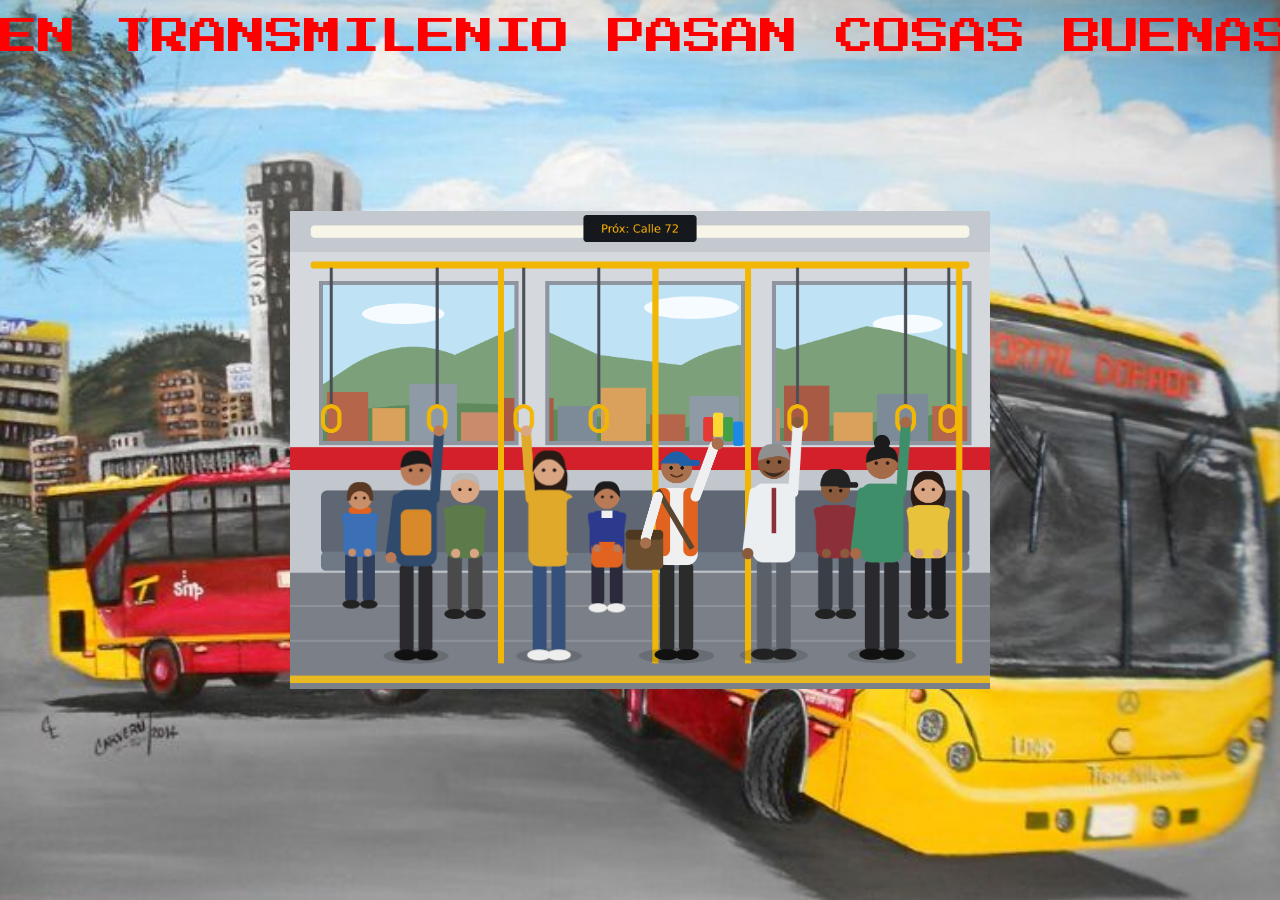
<file: index.html>
<!DOCTYPE html>
<html lang="es">

<head>
    <meta charset="UTF-8">
    <meta name="viewport" content="width=device-width, initial-scale=1.0">

    <title>En TransMilenio pasan cosas buenas</title>

    <link rel="stylesheet" href="estilo.css">

    <link rel="preconnect" href="https://fonts.googleapis.com">
    <link rel="preconnect" href="https://fonts.gstatic.com" crossorigin>

    <link
        href="https://fonts.googleapis.com/css2?family=Press+Start+2P&display=swap"
        rel="stylesheet"
    >
</head>

<body>
    <audio id="sonido-principal" autoplay loop>
        <source src="assets/Sonido.mp3" type="audio/mpeg">
        Tu navegador no admite la reproducción de audio.
    </audio>
    <script>
        const sonidoPrincipal = document.getElementById("sonido-principal");

        sonidoPrincipal.play().catch((error) => {
            console.info("El navegador iniciará el sonido después de una interacción.", error);

            const reintentarSonido = () => {
                sonidoPrincipal.play().then(() => {
                    document.removeEventListener("pointerdown", reintentarSonido);
                    document.removeEventListener("keydown", reintentarSonido);
                }).catch((error) => {
                    console.error("No se pudo reproducir el sonido principal.", error);
                });
            };

            document.addEventListener("pointerdown", reintentarSonido);
            document.addEventListener("keydown", reintentarSonido);
        });
    </script>

    <!-- TÍTULO -->
    <div class="titulo-contenedor">

        <div class="titulo-pista">
            <span>EN TRANSMILENIO PASAN COSAS BUENAS ★</span>
            <span>EN TRANSMILENIO PASAN COSAS BUENAS ★</span>
            <span>EN TRANSMILENIO PASAN COSAS BUENAS ★</span>
        </div>

    </div>


    <!-- BUS -->
    <main class="escena">

        <div class="bus-contenedor">

            <!-- Imagen del bus sin los cinco personajes principales -->
            <img
                src="assets/imagencompleta.png"
                class="bus-fondo"
                alt="Interior de TransMilenio"
            >


            <!-- PASAJERO 1: SENTADO AZUL -->
            <a href="trancones.html" class="pasajero pasajero1">

                <img
                    src="assets/pasajero3.png"
                    alt="Pasajero sentado"
                >

                <div class="pensamiento">
                    "Otra vez voy
                    a llegar tarde."
                </div>

            </a>


            <!-- PASAJERO 2: BRAZO LEVANTADO -->
            <a href="intolerancia.html" class="pasajero pasajero2">

                <img
                    src="assets/pasajero5.png"
                    alt="Pasajero de pie"
                >

                <div class="pensamiento">
                    "¿Por qué todos
                    están tan molestos?"
                </div>

            </a>


            <!-- PASAJERO 3: MUJER AMARILLA -->
            <a href="acoso.html" class="pasajero pasajero3">

                <img
                    src="assets/pasajero2.png"
                    alt="Pasajera"
                >

                <div class="pensamiento">
                    "Ese es el tipo
                    que me tocó ayer."
                </div>

            </a>


            <!-- PASAJERO 4: SENTADO CON CELULAR -->
            <a href="hurto.html" class="pasajero pasajero4">

                <img
                    src="assets/pasajero4.png"
                    alt="Pasajero sentado"
                >

                <div class="pensamiento">
                    "Espero que no
                    me saquen el celular."
                </div>

            </a>


            <!-- PASAJERO 5: VENDEDOR -->
            <a href="informalidad.html" class="pasajero pasajero5">

                <img
                    src="assets/pasajero1.png"
                    alt="Vendedor"
                >

                <div class="pensamiento">
                    "Tengo que vender
                    todo antes de irme."
                </div>

            </a>

        </div>

    </main>

</body>
</html>
</file>
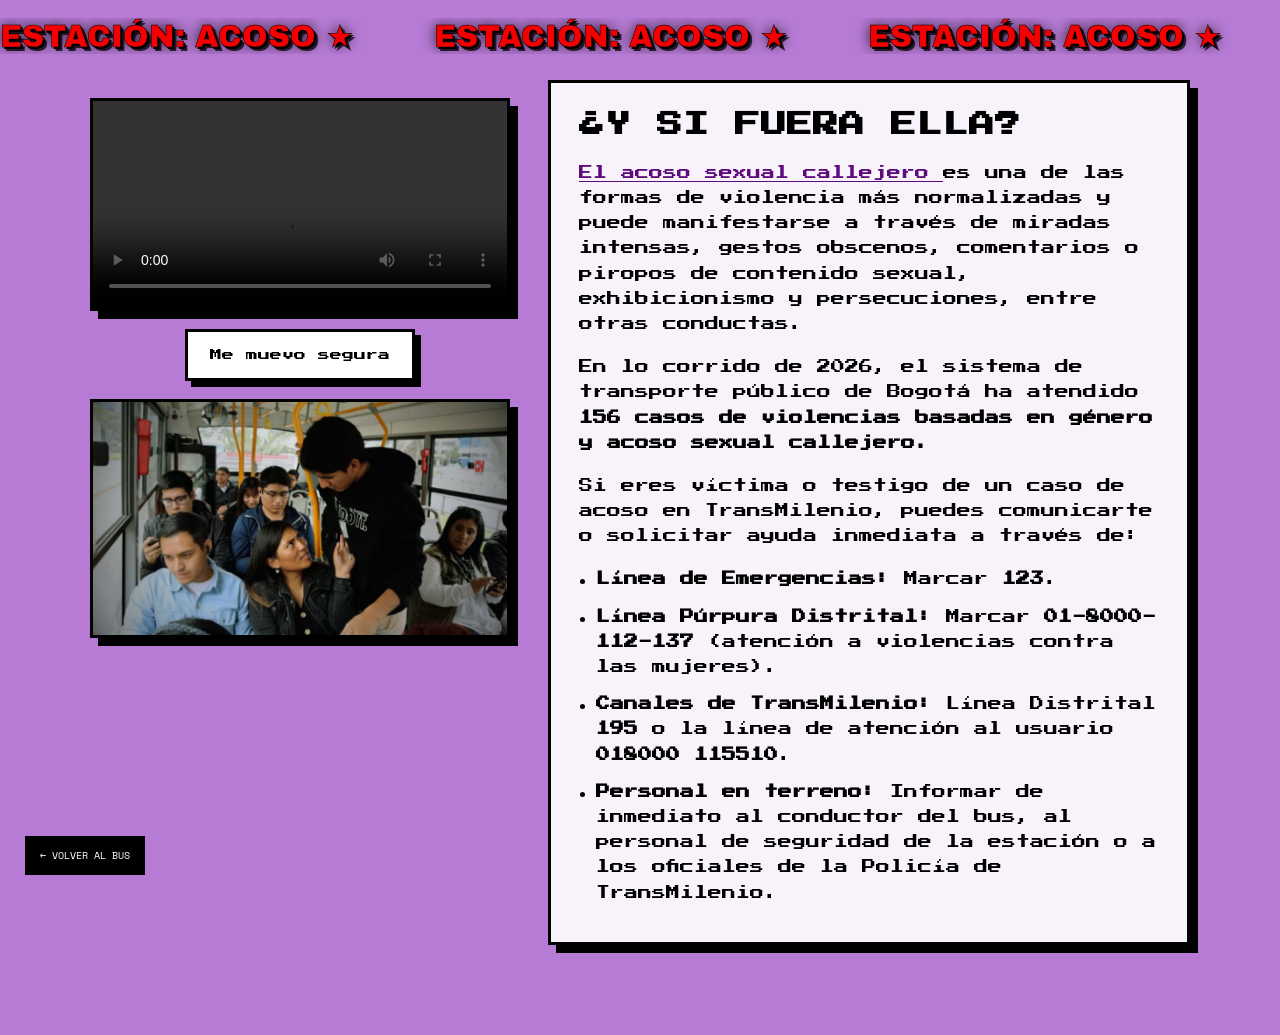
<file: acoso.html>
<!DOCTYPE html>
<html lang="es">

<head>
    <meta charset="UTF-8">
    <meta name="viewport" content="width=device-width, initial-scale=1.0">

    <title>Estación: Acoso</title>

    <link rel="stylesheet" href="estiloAcoso.css">

    <!-- Tipografía bitmap -->
    <link rel="preconnect" href="https://fonts.googleapis.com">
    <link rel="preconnect" href="https://fonts.gstatic.com" crossorigin>

    <link
        href="https://fonts.googleapis.com/css2?family=Archivo+Black&family=Press+Start+2P&family=Space+Mono:wght@400;700&display=swap"
        rel="stylesheet"
    >
</head>

<body>

   
    <div class="titulo-contenedor">
        <div class="titulo-pista">
            <span>ESTACIÓN: ACOSO ★</span>
            <span>ESTACIÓN: ACOSO ★</span>
            <span>ESTACIÓN: ACOSO ★</span>
        </div>
    </div>


    <!-- VIDEO A LA IZQUIERDA -->
    <main class="contenido">

        <div class="video-container">
            <video loop playsinline controls>
                <source src="assets/videoacoso1.mp4" type="video/mp4">
                Tu navegador no puede reproducir este video.
            </video>

            <a
                class="boton-segura"
                href="https://www.transmilenio.gov.co/comunicaciones/noticias-de-transmilenio/comunicados-oficiales/me-muevo-segura-la-campana-para-atender-y-sancionar-el-acoso-que-sufren-las-mujeres"
                target="_blank"
                rel="noopener noreferrer"
            >
                Me muevo segura
            </a>

            <img
                src="assets/acosoimg.jpg"
                alt="Campaña Me muevo segura"
                class="imagen-acoso"
            >
        </div>

        <aside class="info-acoso">
            <h2>¿Y SI FUERA ELLA?</h2>

            <p>
                <a href="https://scj.gov.co/prensa/noticias/el-acoso-sexual-en-la-calle-no-se-debe-normalizar-este-comportamiento-tiene-hasta"
                   target="_blank"
                   rel="noopener noreferrer">
                    El acoso sexual callejero
                </a>
                es una de las formas de violencia más normalizadas y puede manifestarse a través de miradas intensas,
                gestos obscenos, comentarios o piropos de contenido sexual, exhibicionismo y persecuciones, entre otras conductas.
            </p>

            <p>
                En lo corrido de 2026, el sistema de transporte público de Bogotá ha atendido <strong>156 casos de violencias
                basadas en género y acoso sexual callejero.</strong>
            </p>

            <p>
                Si eres víctima o testigo de un caso de acoso en TransMilenio, puedes comunicarte o solicitar ayuda inmediata a través de:
            </p>

            <ul>
                <li><strong>Línea de Emergencias:</strong> Marcar <strong>123</strong>.</li>
                <li><strong>Línea Púrpura Distrital:</strong> Marcar <strong>01-8000-112-137</strong> (atención a violencias contra las mujeres).</li>
                <li><strong>Canales de TransMilenio:</strong> Línea Distrital <strong>195</strong> o la línea de atención al usuario <strong>018000 115510</strong>.</li>
                <li><strong>Personal en terreno:</strong> Informar de inmediato al conductor del bus, al personal de seguridad de la estación o a los oficiales de la Policía de TransMilenio.</li>
            </ul>
        </aside>

    </main>


    <!-- BOTÓN PARA REGRESAR AL BUS -->
    <a href="index.html" class="volver">
        ← VOLVER AL BUS
    </a>

</body>
</html>
</file>
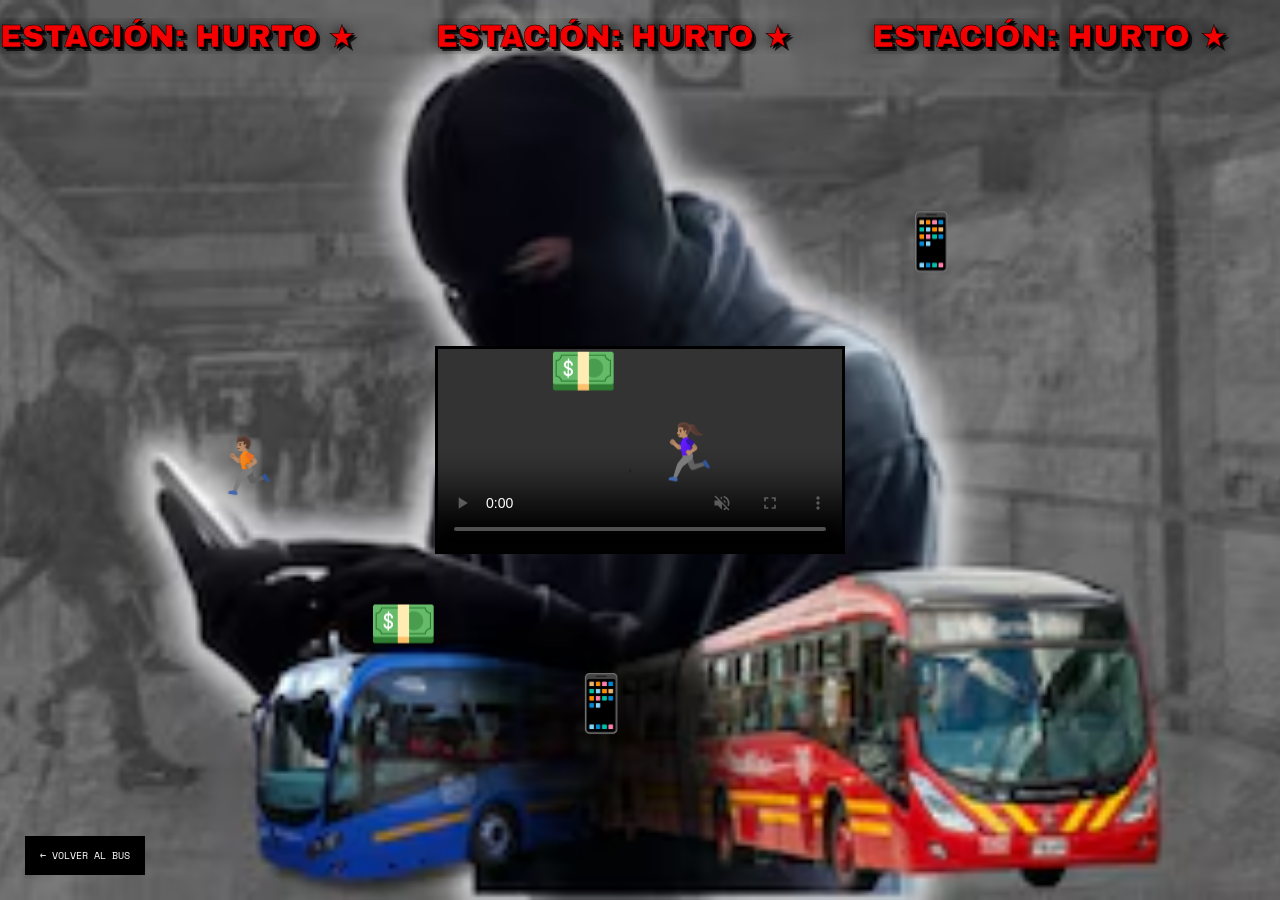
<file: hurto.html>
<!DOCTYPE html>
<html lang="es">

<head>
    <meta charset="UTF-8">
    <meta name="viewport" content="width=device-width, initial-scale=1.0">

    <title>Estación: Hurto</title>

    <link rel="stylesheet" href="estiloHurto.css">

    <link rel="preconnect" href="https://fonts.googleapis.com">
    <link rel="preconnect" href="https://fonts.gstatic.com" crossorigin>

    <link
        href="https://fonts.googleapis.com/css2?family=Archivo+Black&family=Press+Start+2P&family=Space+Mono:wght@400;700&display=swap"
        rel="stylesheet"
    >
</head>

<body>

    <div class="titulo-contenedor">
        <div class="titulo-pista">
            <span>ESTACIÓN: HURTO ★</span>
            <span>ESTACIÓN: HURTO ★</span>
            <span>ESTACIÓN: HURTO ★</span>
        </div>
    </div>

    <main class="contenido">
        <video class="video-hurto" autoplay muted controls loop playsinline>
            <source src="assets/videomeme.mp4" type="video/mp4">
            Tu navegador no puede reproducir este video.
        </video>
    </main>

    <a href="index.html" class="volver">
        ← VOLVER AL BUS
    </a>

    <span class="cursor-ladron" aria-hidden="true">🔪</span>
    <span class="objetivo-huyendo" role="img" aria-label="Mujer corriendo">🏃🏽‍♀️</span>
    <span class="objetivo-huyendo" role="img" aria-label="Hombre corriendo">🏃🏽</span>
    <span class="objetivo-huyendo" role="img" aria-label="Dinero escapando">💵</span>
    <span class="objetivo-huyendo" role="img" aria-label="Dinero escapando">💵</span>
    <span class="objetivo-huyendo" role="img" aria-label="Celular escapando">📱</span>
    <span class="objetivo-huyendo" role="img" aria-label="Celular escapando">📱</span>

    <script src="hurto.js"></script>
</body>
</html>
</file>
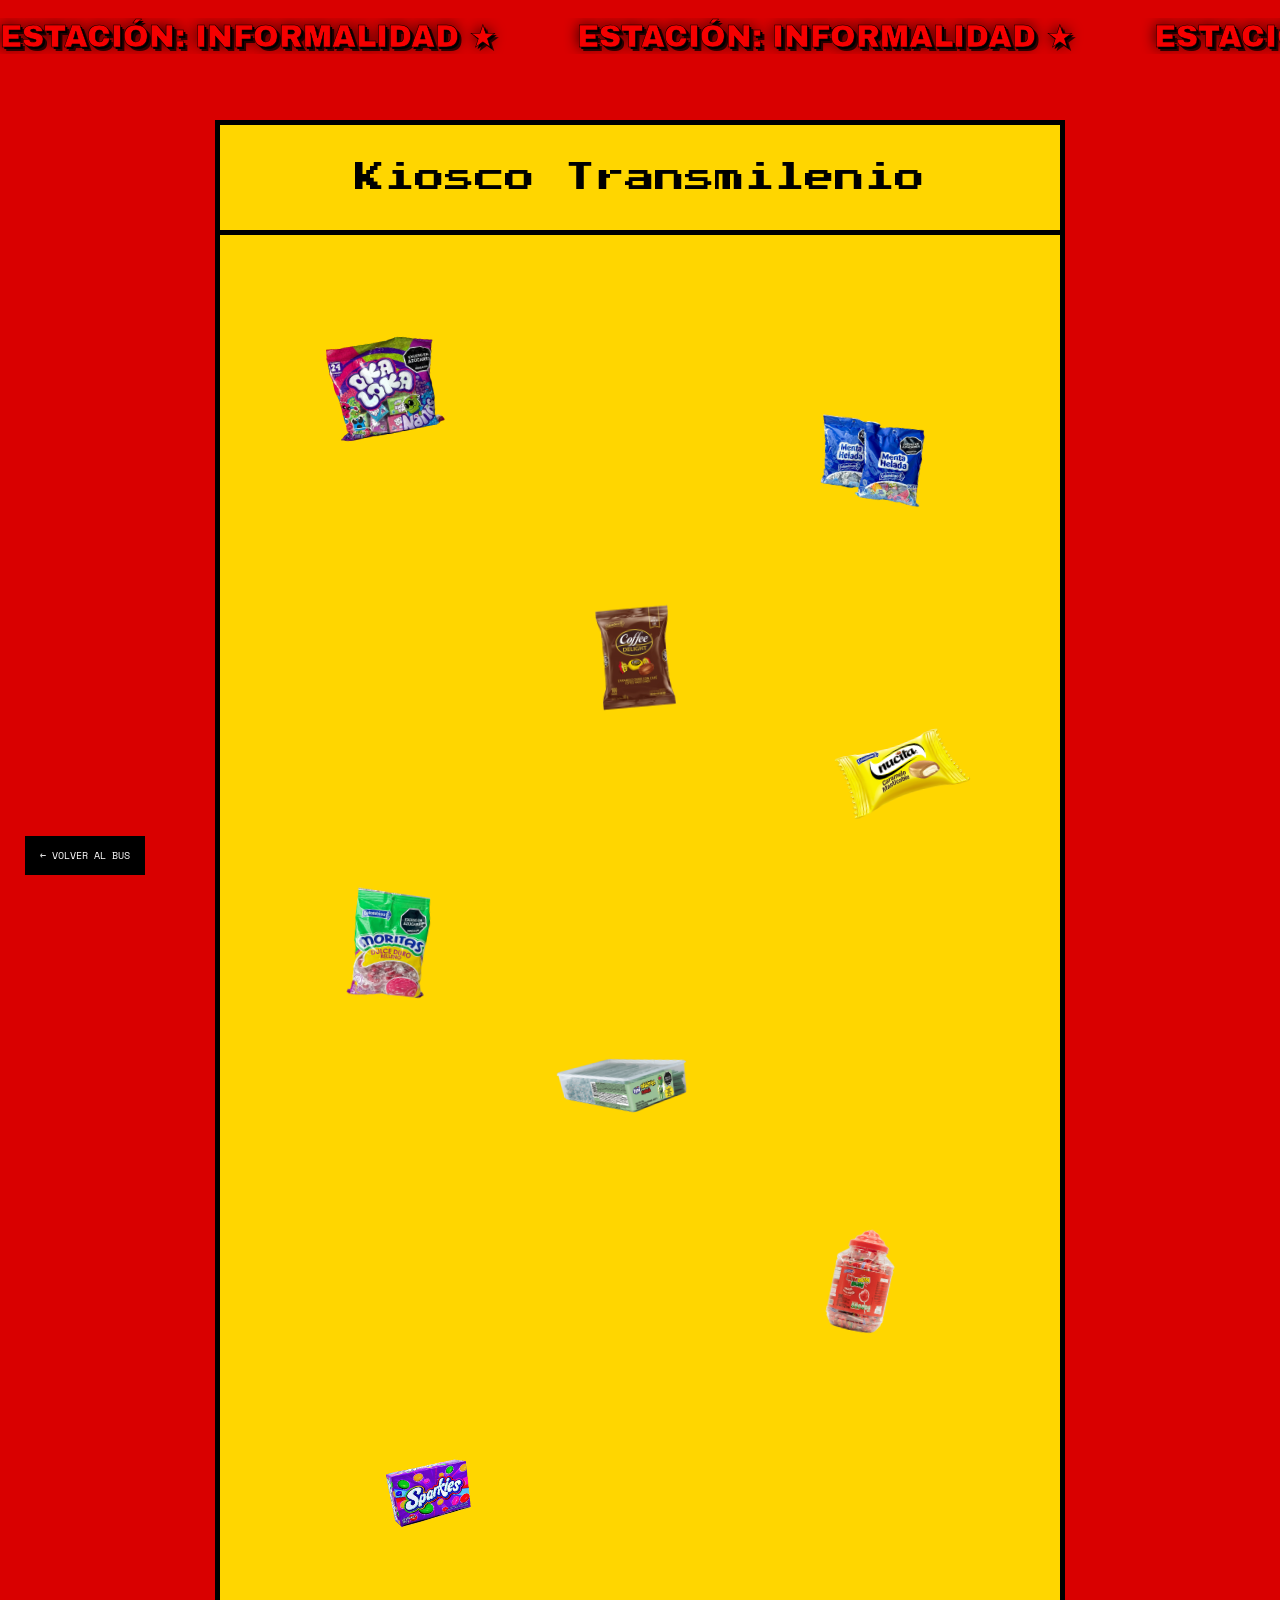
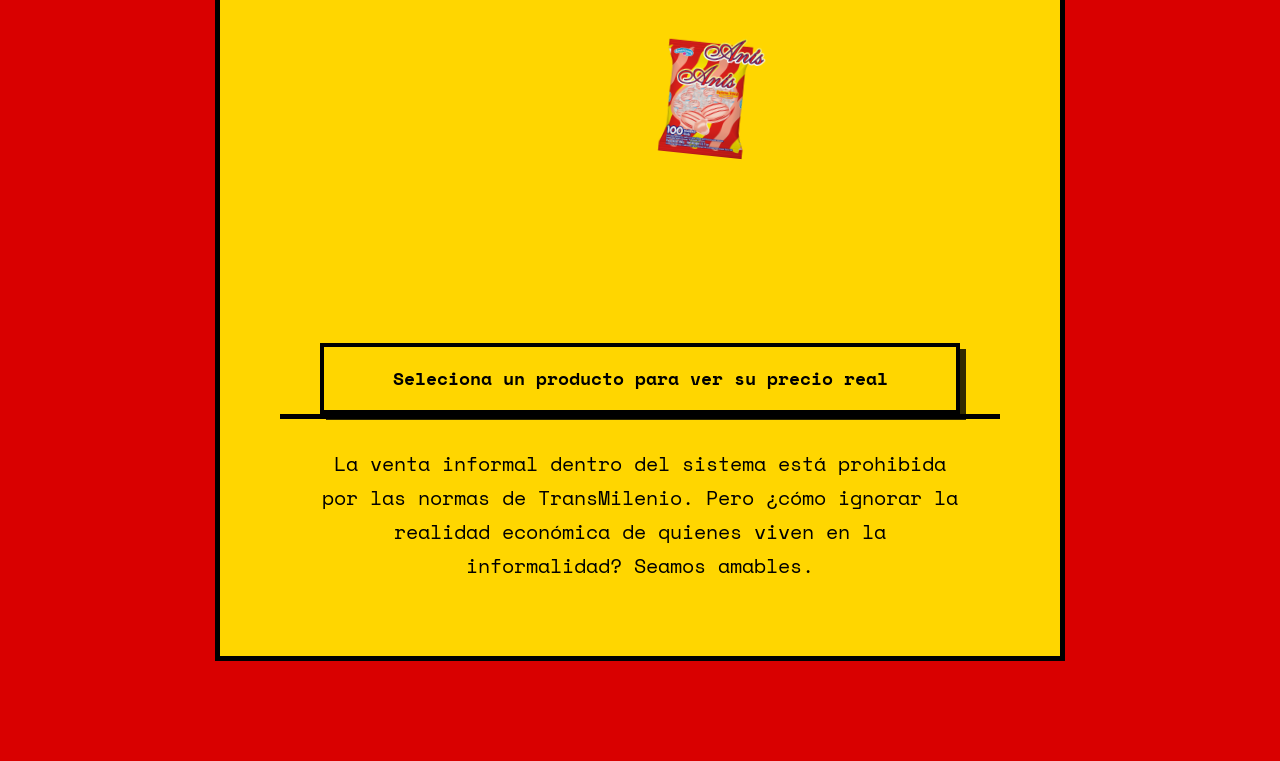
<file: informalidad.html>
<!DOCTYPE html>
<html lang="es">

<head>
    <meta charset="UTF-8">
    <meta name="viewport" content="width=device-width, initial-scale=1.0">

    <title>Kiosco Transmilenio</title>

    <link rel="stylesheet" href="estiloInformalidad.css">

    <link rel="preconnect" href="https://fonts.googleapis.com">
    <link rel="preconnect" href="https://fonts.gstatic.com" crossorigin>

    <link
        href="https://fonts.googleapis.com/css2?family=Archivo+Black&family=Press+Start+2P&family=Space+Mono:wght@400;700&display=swap"
        rel="stylesheet"
    >
</head>

<body>

    <!-- TÍTULO -->
    <div class="titulo-contenedor">
        <div class="titulo-pista">

            <span>ESTACIÓN: INFORMALIDAD ★</span>
            <span>ESTACIÓN: INFORMALIDAD ★</span>
            <span>ESTACIÓN: INFORMALIDAD ★</span>

        </div>
    </div>


    <!-- KIOSCO LARGO -->
    <main class="kiosco">

        <!-- TÍTULO -->
        <div class="kiosco-titulo">
            Kiosco Transmilenio
        </div>


        <!-- PRODUCTOS -->
       <div class="productos">

    <!-- NANOS: permanece sin enlace -->
    <img
        src="assets/nanos.png"
        class="producto nanos"
        alt="Nanos"
    >

    <!-- MENTA -->
    <a
        href="https://www.youtube.com/watch?v=PGaAZJwNGVg"
        target="_blank"
        rel="noopener noreferrer"
        class="producto menta"
        aria-label="Ver video sobre vendedores informales"
    >
        <img src="assets/menta.png" alt="Menta">
    </a>

    <!-- CAFÉ: sin enlace por ahora -->
    <img
        src="assets/cafe.png"
        class="producto cafe"
        alt="Café"
    >

    <!-- NUCITA -->
    <a
        href="https://www.youtube.com/watch?v=8j_z2r6obKQ"
        target="_blank"
        rel="noopener noreferrer"
        class="producto nucita"
        aria-label="Ver video sobre vendedores informales"
    >
        <img src="assets/nucita.png" alt="Nucita">
    </a>

    <!-- MORITAS -->
    <a
        href="https://www.youtube.com/watch?v=Or19Ai2JxaA"
        target="_blank"
        rel="noopener noreferrer"
        class="producto moritas"
        aria-label="Ver video sobre vendedores informales"
    >
        <img src="assets/moritas.png" alt="Moritas">
    </a>

    <!-- GOMITAS: sin enlace por ahora -->
    <img
        src="assets/gomitas.png"
        class="producto gomitas"
        alt="Gomitas"
    >

    <!-- BOMBÓN -->
    <a
        href="https://bogota.gov.co/mi-ciudad/desarrollo-economico/operativos-vendedores-informales-en-bogota-transmilenio-durante-2026"
        target="_blank"
        rel="noopener noreferrer"
        class="producto bombon"
        aria-label="Leer sobre los operativos a vendedores informales"
    >
        <img src="assets/bombon.png" alt="Bombón">
    </a>

    <!-- SPARKIES: sin enlace por ahora -->
    <img
        src="assets/sparkies.png"
        class="producto sparkies"
        alt="Sparkies"
    >

    <!-- ANÍS -->
    <a
        href="https://www.defensoria.gov.co/w/en-el-95-de-los-accesos-a-transmilenio-hay-vendedores-ambulantes-defensor%C3%ADa"
        target="_blank"
        rel="noopener noreferrer"
        class="producto anis"
        aria-label="Leer el informe de la Defensoría sobre vendedores ambulantes"
    >
        <img src="assets/anis.png" alt="Anís">
    </a>

    <!-- NANOS: feria de empleo para vendedores informales -->
    <a
        href="https://www.transmilenio.gov.co/comunicaciones/noticias-de-transmilenio/comunicados-oficiales/iii-feria-del-empleo-para-vendedores-informales-de-transmilenio"
        target="_blank"
        rel="noopener noreferrer"
        class="producto nanos"
        aria-label="Consultar la feria de empleo para vendedores informales"
    >
        <img src="assets/nanos.png" alt="nanos">
    </a>


</div>

        <div class="mensaje-precio">
            Seleciona un producto para ver su precio real
        </div>

        <p class="mensaje-informalidad">
            La venta informal dentro del sistema está prohibida por las normas de TransMilenio.
            Pero ¿cómo ignorar la realidad económica de quienes viven en la informalidad?
            Seamos amables.
        </p>

    </main>


    <!-- VOLVER AL BUS -->
    <a href="index.html" class="volver">
        ← VOLVER AL BUS
    </a>

</body>
</html>
</file>
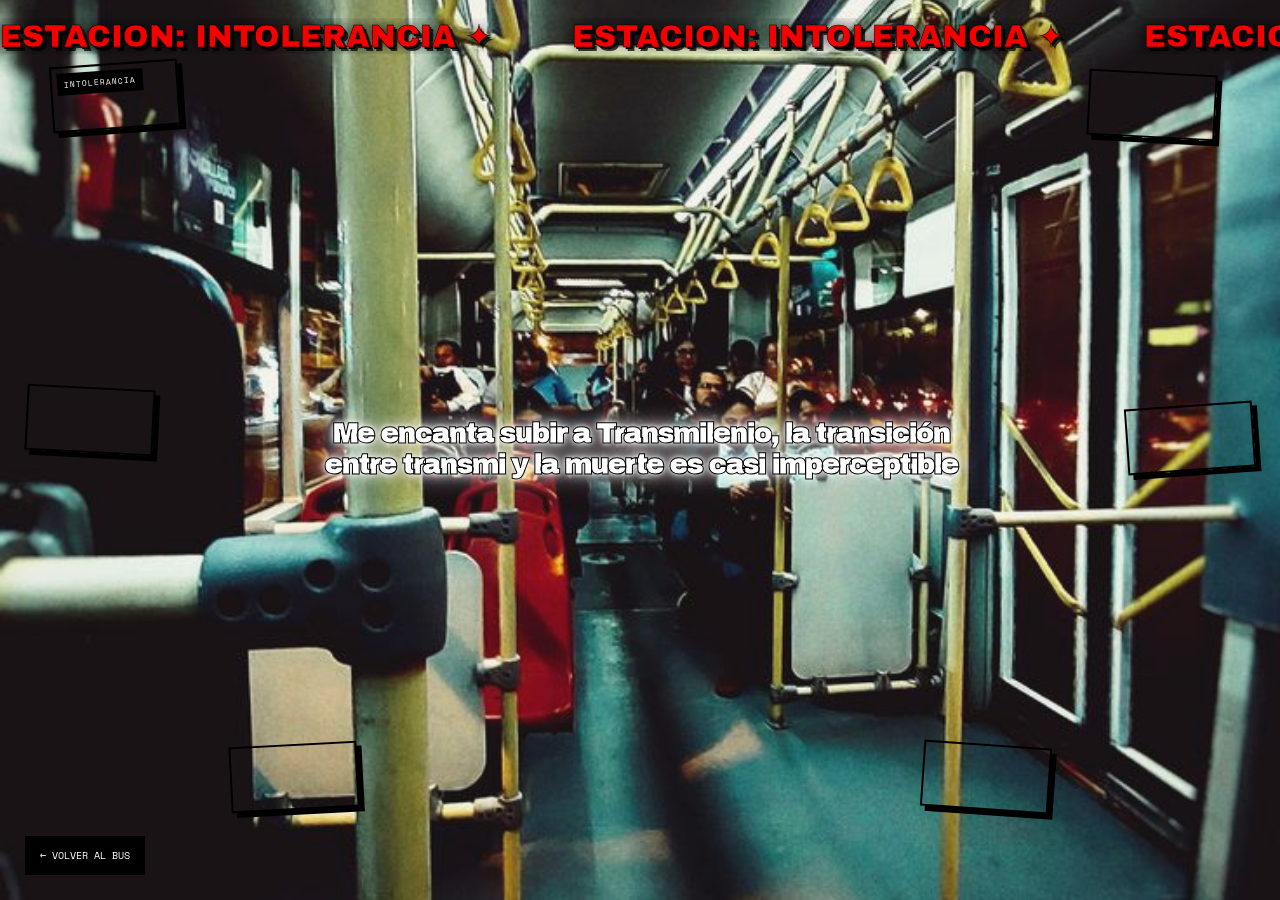
<file: intolerancia.html>
<!DOCTYPE html>
<html lang="es">

<head>
    <meta charset="UTF-8">
    <meta name="viewport" content="width=device-width, initial-scale=1.0">

    <title>Intolerancia</title>

    <link rel="stylesheet" href="estiloIntolerancia.css">

    <!-- Tipografías -->
    <link rel="preconnect" href="https://fonts.googleapis.com">
    <link rel="preconnect" href="https://fonts.gstatic.com" crossorigin>

    <link href="https://fonts.googleapis.com/css2?family=Archivo+Black&family=Space+Mono:wght@400;700&display=swap" rel="stylesheet">
</head>

<body>
    <audio id="sonido-intolerancia" autoplay loop>
        <source src="assets/lo%20que%20no%20hay%20son%20asientos.mp3" type="audio/mpeg">
        Tu navegador no admite la reproducción de audio.
    </audio>
    <script>
        const sonidoIntolerancia = document.getElementById("sonido-intolerancia");

        sonidoIntolerancia.play().catch((error) => {
            console.info("El navegador iniciará el sonido después de una interacción.", error);

            const reintentarSonido = () => {
                sonidoIntolerancia.play().then(() => {
                    document.removeEventListener("pointerdown", reintentarSonido);
                    document.removeEventListener("keydown", reintentarSonido);
                }).catch((error) => {
                    console.error("No se pudo reproducir el sonido de intolerancia.", error);
                });
            };

            document.addEventListener("pointerdown", reintentarSonido);
            document.addEventListener("keydown", reintentarSonido);
        });
    </script>

    <!-- IMAGEN DE FONDO -->
    <img
        src="assets/busfondo.jpg"
        alt=""
        class="fondo"
    >


    <!-- CAPA SOBRE LA IMAGEN -->
    <div class="capa"></div>


    <!-- TITULO EN MOVIMIENTO -->
    <div class="titulo-contenedor" aria-label="ESTACION: INTOLERANCIA">
        <div class="titulo-pista" aria-hidden="true">
            <span>ESTACION: INTOLERANCIA ✦</span>
            <span>ESTACION: INTOLERANCIA ✦</span>
            <span>ESTACION: INTOLERANCIA ✦</span>
        </div>
    </div>


    <!-- FRASE CENTRAL -->
    <main class="contenido">

        <h1>
            Me encanta subir a Transmilenio,
            la transición entre transmi y la muerte
            es casi imperceptible
        </h1>

    </main>


    <!-- VIDEOS -->
    <div class="video-container video-1">
        <video autoplay muted loop playsinline>
            <source src="assets/intolerancia1.mp4" type="video/mp4">
        </video>
        <div class="video-texto">INTOLERANCIA</div>
    </div>

    <div class="video-container video-2">
        <video autoplay muted loop playsinline>
            <source src="assets/intolerancia2.mp4" type="video/mp4">
        </video>
    </div>

    <div class="video-container video-3">
        <video autoplay muted loop playsinline>
            <source src="assets/intolerancia3.mp4" type="video/mp4">
        </video>
    </div>

    <div class="video-container video-4">
        <video autoplay muted loop playsinline>
            <source src="assets/intolerancia4.mp4" type="video/mp4">
        </video>
    </div>

    <div class="video-container video-5">
        <video autoplay muted loop playsinline>
            <source src="assets/intolerancia5.mp4" type="video/mp4">
        </video>
    </div>

    <div class="video-container video-6">
        <video autoplay muted loop playsinline>
            <source src="assets/intolerancia6.mp4" type="video/mp4">
        </video>
    </div>


    <!-- VOLVER -->
    <a href="index.html" class="volver">
        ← VOLVER AL BUS
    </a>

</body>
</html>
</file>
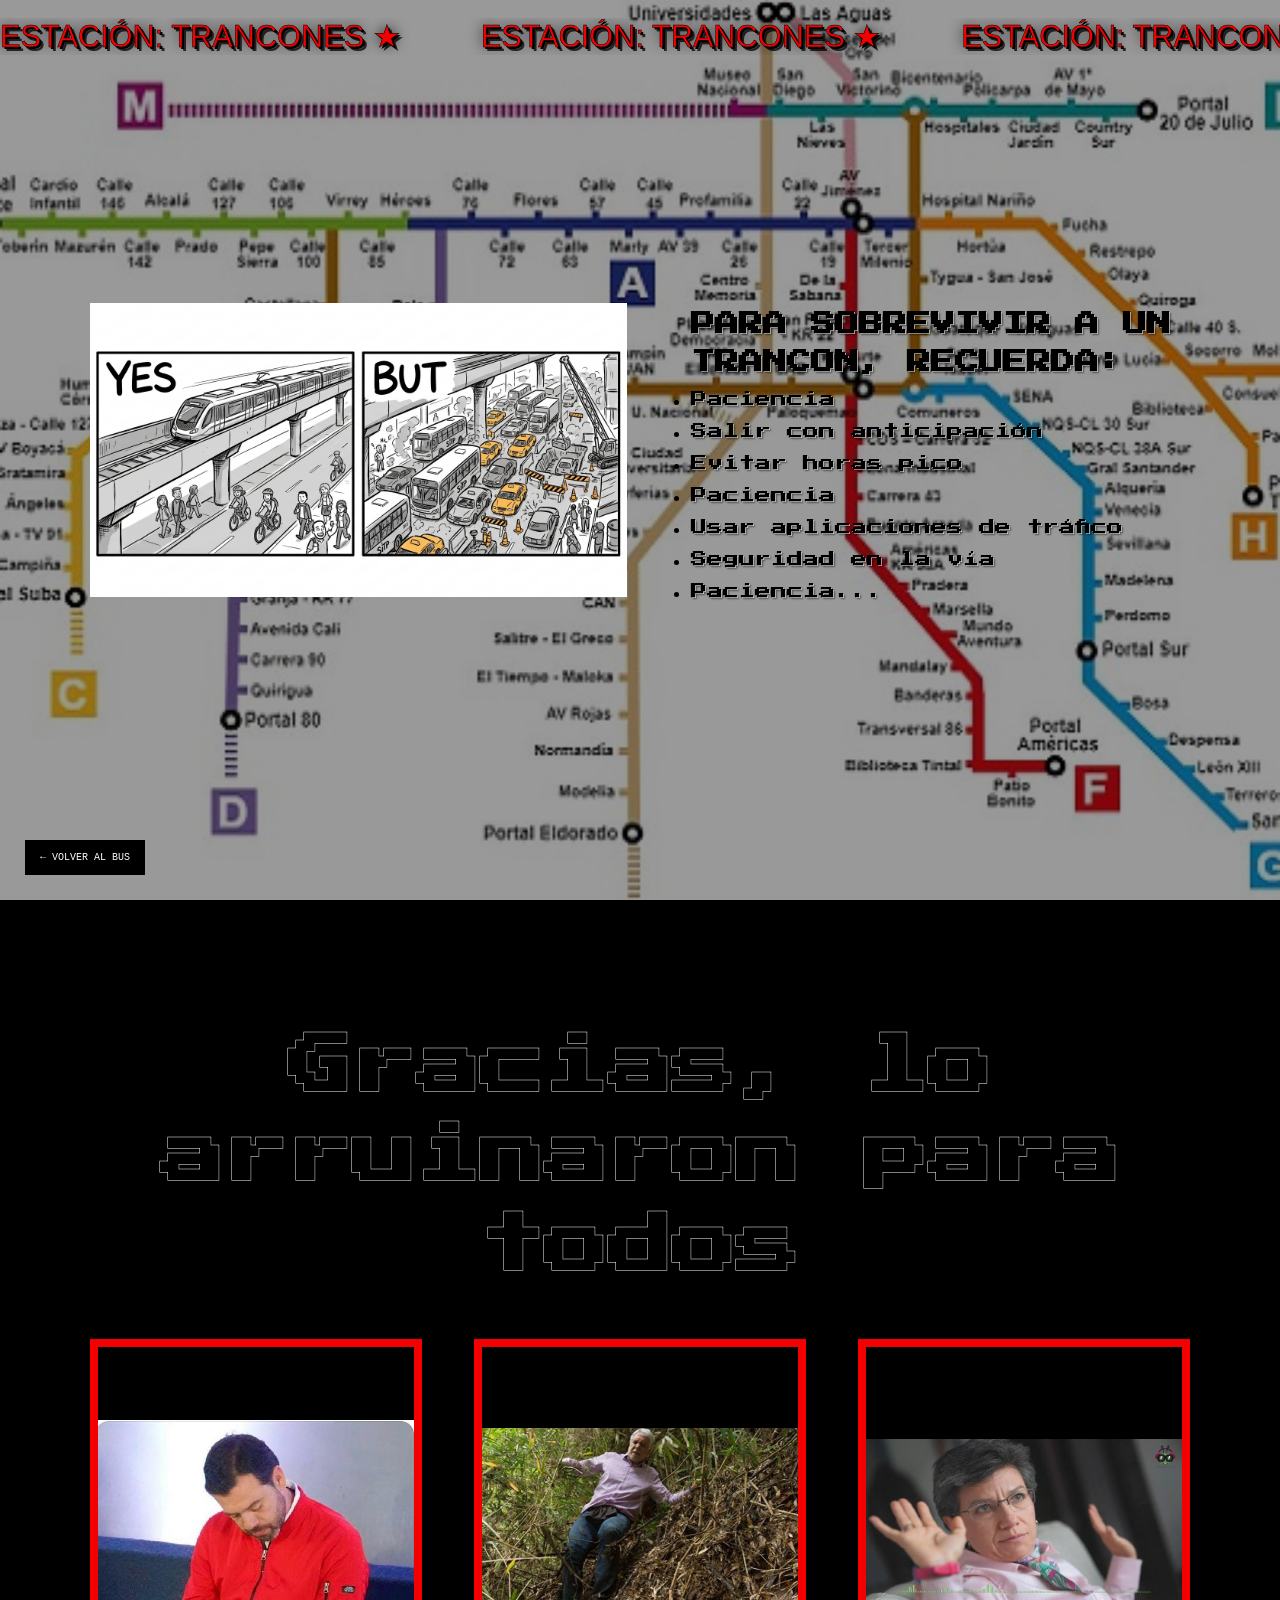
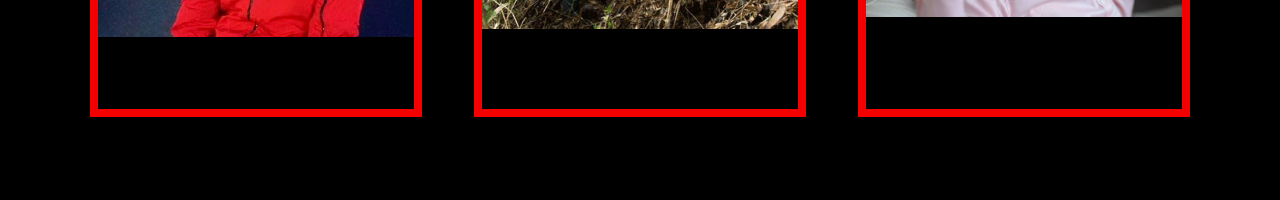
<file: trancones.html>
<!DOCTYPE html>
<html lang="es">

<head>
    <meta charset="UTF-8">
    <meta name="viewport" content="width=device-width, initial-scale=1.0">

    <title>Estación: Trancones</title>

    <link rel="stylesheet" href="estiloTrancones.css">

    <!-- Tipografía bitmap -->
    <link rel="preconnect" href="https://fonts.googleapis.com">
    <link rel="preconnect" href="https://fonts.gstatic.com" crossorigin>

    <link
        href="https://fonts.googleapis.com/css2?family=Press+Start+2P&display=swap"
        rel="stylesheet"
    >
</head>

<body>

    <!-- FONDO -->
    <div class="fondo-mapa"></div>


    <!-- TÍTULO EN MOVIMIENTO -->
    <div class="titulo-contenedor">

        <div class="titulo-pista">

            <span>ESTACIÓN: TRANCONES ★</span>
            <span>ESTACIÓN: TRANCONES ★</span>
            <span>ESTACIÓN: TRANCONES ★</span>

        </div>

    </div>


    <!-- CONTENIDO -->
    <main class="contenido">

        <!-- MEME -->
        <a href="https://www.motor.com.co/seccion/industria/recomendaciones-para-que-o-sea-parte-del-trancon_22059">
            <img
                src="assets/meme.png"
                alt="Meme sobre los trancones"
                class="meme"
            >
        </a>

        <section class="consejos">
            <h2>PARA SOBREVIVIR A UN TRANCON, RECUERDA:</h2>
            <ul>
                <li>Paciencia</li>
                <li>Salir con anticipación</li>
                <li>Evitar horas pico</li>
                <li>Paciencia</li>
                <li>Usar aplicaciones de tráfico</li>
                <li>Seguridad en la vía</li>
                <li>Paciencia...</li>
            </ul>
        </section>

    </main>

    <section class="seccion-agradecimiento" aria-label="Agradecimiento">
        <h1>Gracias, lo arruinaron para todos</h1>
        <div class="imagenes-agradecimiento">
            <img src="assets/galan.png" alt="Galan">
            <img src="assets/peñalosa.png" alt="Peñalosa">
            <img src="assets/claudia.png" alt="Claudia">
        </div>
    </section>

    <!-- BOTÓN PARA VOLVER -->
    <a href="index.html" class="volver">
        ← VOLVER AL BUS
    </a>

</body>
</html>
</file>
<file: estilo.css>
* {
    margin: 0;
    padding: 0;
    box-sizing: border-box;
}

html,
body {
    width: 100%;
    height: 100%;
}

body {
    overflow: hidden;

    background-image: url("assets/transmileniofondo.jpg");
    background-size: cover;
    background-position: center;
    background-repeat: no-repeat;

    font-family: "Press Start 2P", monospace;
}

/* =====================================
   TÍTULO
   ===================================== */

.titulo-contenedor {
    position: fixed;

    top: 18px;
    left: 0;

    width: 100%;
    overflow: hidden;

    z-index: 100;

    pointer-events: none;
}

.titulo-pista {
    display: flex;
    width: max-content;

    animation: moverTitulo 16s linear infinite;
}

.titulo-pista span {
    white-space: nowrap;

    margin-right: 100px;

    color: red;

    font-size: clamp(26px, 3vw, 42px);
}


/* Movimiento continuo */

@keyframes moverTitulo {
    from {
        transform: translateX(0);
    }

    to {
        transform: translateX(-33.333%);
    }
}


/* =====================================
   ESCENA
   ===================================== */

.escena {
    width: 100%;
    height: 100vh;

    display: flex;
    justify-content: center;
    align-items: center;
}


/* =====================================
   BUS
   ===================================== */

.bus-contenedor {
    position: relative;

    width: min(58vw, 700px);

    line-height: 0;
}


/* Imagen base */

.bus-fondo {
    display: block;

    width: 100%;
    height: auto;

    position: relative;

    z-index: 1;
}


/* =====================================
   PASAJEROS
   ===================================== */

.pasajero {
    position: absolute;

    display: block;

    z-index: 10;

    cursor: pointer;

    text-decoration: none;

    transform-origin: center bottom;

    transition:
        transform 0.25s ease,
        filter 0.25s ease;
}

.pasajero img {
    display: block;

    width: 100%;
    height: auto;
}


/* =====================================
   POSICIONES
   BASADAS EN LA IMAGEN 7
   ===================================== */


/* Pasajero sentado azul con bufanda naranja (trancones)*/

.pasajero1 {
    width: 12%;

    left: 4%;
    bottom: 16%;
}


/*Pasajero con brazo levantado (intolerancia) */

.pasajero2 {
    width: 10%;

    left: 13%;
    bottom: 4.2%;
}


/*Mujer amarilla (acoso callejero)*/

.pasajero3 {
    width: 10%;

    left: 32%;
    bottom: 4.2%;
}


/* Pasajero sentado con bolso naranja (robos) */

.pasajero4 {
    width: 12.5%;

    left: 39%;
    bottom: 15.2%;
}


/* Vendedor */

.pasajero5 {
    width: 19%;

    left: 47%;
    bottom: 4.2%;
}


/* =====================================
   HOVER
   ===================================== */

.pasajero:hover {
    transform: scale(1.06);

    filter: brightness(1.08);
}


/* =====================================
   NUBE DE PENSAMIENTO
   ===================================== */

.pensamiento {
    position: absolute;

    width: 220px;

    left: 150%;
    bottom: 120%;

    transform: translateX(-50%) scale(0.7);

    padding: 15px;

    background: white;

    border: 3px solid black;

    border-radius: 20px;

    color: black;

    font-family: "Press Start 2P", monospace;

    font-size: 9px;

    line-height: 1.7;

    text-align: center;

    opacity: 0;

    transition:
        opacity 0.2s ease,
        transform 0.2s ease;

    pointer-events: none;

    z-index: 200;
}


/* Mostrar pensamiento */

.pasajero:hover .pensamiento {
    opacity: 1;

    transform: translateX(-50%) scale(1);
}


/* =====================================
   BURBUJAS DE PENSAMIENTO
   ===================================== */

.pensamiento::before {
    content: "";

    position: absolute;

    width: 12px;
    height: 12px;

    background: white;

    border: 2px solid black;

    border-radius: 50%;

    left: 28px;
    bottom: -16px;
}

.pensamiento::after {
    content: "";

    position: absolute;

    width: 7px;
    height: 7px;

    background: white;

    border: 2px solid black;

    border-radius: 50%;

    left: 17px;
    bottom: -27px;
}


/* =====================================
   PANTALLAS PEQUEÑAS
   ===================================== */

@media (max-width: 700px) {

    .bus-contenedor {
        width: 88vw;
    }

    .titulo-pista span {
        font-size: 18px;
    }

    .pensamiento {
        width: 170px;
        font-size: 7px;
    }
}
</file>
<file: estiloAcoso.css>
* {
    margin: 0;
    padding: 0;
    box-sizing: border-box;
}

html,
body {
    width: 100%;
    min-height: 100%;
}

body {
    min-height: 100vh;
    overflow-x: hidden;

    background: #b77bd5;

    font-family: "Press Start 2P", monospace;
}


/* =====================================
   TÍTULO EN MOVIMIENTO
   ===================================== */

.titulo-contenedor {
    position: fixed;

    top: 18px;
    left: 0;

    width: 100%;

    overflow: hidden;

    z-index: 30;

    pointer-events: none;
}

.titulo-pista {
    display: flex;

    width: max-content;

    animation: moverTitulo 16s linear infinite;
}

.titulo-pista span {
    margin-right: 80px;
    color: rgb(245, 0, 0);
    font-family: "Archivo Black", sans-serif;
    font-size: clamp(18px, 2.4vw, 32px);
    white-space: nowrap;
    -webkit-text-stroke: 0.5px black;
    text-shadow: 2px 2px 0 black, 4px 4px 0 rgba(0, 0, 0, 0.75), 0 0 14px rgba(0, 0, 0, 0.9);
}


/* Desplazamiento infinito */

@keyframes moverTitulo {
    from {
        transform: translateX(0);
    }

    to {
        transform: translateX(-33.333%);
    }
}


/* =====================================
   CONTENIDO
   ===================================== */

.contenido {
    min-height: 100vh;

    display: flex;
    align-items: flex-start;
    justify-content: flex-start;
    gap: clamp(24px, 3vw, 48px);

    padding: 80px 7vw 90px;
}


/* =====================================
   VIDEO
   ===================================== */

.video-container {
    width: min(35vw, 420px);

    flex-shrink: 0;
    display: flex;
    flex-direction: column;
    align-items: center;
    gap: 18px;
    margin-top: 18px;
}

.video-container video {
    display: block;

    width: 100%;
    height: auto;

    max-height: 65vh;

    object-fit: contain;

    border: 3px solid black;

    box-shadow: 8px 8px 0 black;
}

.boton-segura {
    display: inline-block;
    padding: 14px 22px;
    background: #fff;
    color: #000;
    text-decoration: none;
    border: 3px solid #000;
    font-family: "Press Start 2P", monospace;
    font-size: clamp(9px, 1vw, 12px);
    line-height: 1.5;
    text-align: center;
    box-shadow: 6px 6px 0 #000;
    transition: transform 0.2s ease, box-shadow 0.2s ease;
}

.boton-segura:hover {
    transform: translate(-2px, -2px);
    box-shadow: 8px 8px 0 #000;
}

.imagen-acoso {
    display: block;
    width: 100%;
    max-width: 420px;
    height: auto;
    border: 3px solid #000;
    box-shadow: 8px 8px 0 #000;
}


/* =====================================
   INFO LATERAL
   ===================================== */

.info-acoso {
    flex: 1;
    max-width: 760px;
    padding: 24px 28px;
    background: rgba(255, 255, 255, 0.9);
    border: 3px solid black;
    box-shadow: 8px 8px 0 black;
    color: black;
    font-family: "Press Start 2P", monospace;
    font-size: clamp(10px, 1.1vw, 14px);
    line-height: 1.8;
}

.info-acoso h2 {
    margin: 0 0 18px;
    color: #000;
    font-size: clamp(18px, 2vw, 28px);
    line-height: 1.4;
}

.info-acoso p {
    margin: 0 0 18px;
}

.info-acoso a {
    color: #5d0b7d;
    text-decoration: underline;
}

.info-acoso strong {
    color: #000;
}

.info-acoso ul {
    margin: 0;
    padding-left: 1.2em;
}

.info-acoso li {
    margin-bottom: 12px;
}


/* =====================================
   BOTÓN VOLVER
   ===================================== */

.volver {
    position: fixed;
    left: 25px;
    bottom: 25px;
    z-index: 30;
    padding: 10px 13px;
    background: black;
    color: white;
    text-decoration: none;
    font-family: "Space Mono", monospace;
    font-size: 10px;
    border: 2px solid black;
    transition: 0.2s;
}

.volver:hover {
    background: white;
    color: black;
}


/* =====================================
   PANTALLAS PEQUEÑAS
   ===================================== */

@media (max-width: 700px) {

    .titulo-pista span {
        font-size: 18px;
    }

    .contenido {
        flex-direction: column;
        align-items: center;
        padding: 100px 6vw 80px;
    }

    .video-container {
        width: 65vw;
        max-width: 350px;
    }

    .imagen-acoso {
        max-width: 100%;
    }

    .info-acoso {
        width: 100%;
        max-width: 100%;
        padding: 18px 16px;
        font-size: 10px;
    }

    .volver {
        left: 15px;
        bottom: 15px;

        font-size: 8px;
    }
}
</file>
<file: estiloHurto.css>
* {
    margin: 0;
    padding: 0;
    box-sizing: border-box;
}

html,
body {
    width: 100%;
    min-height: 100%;
}

body {
    min-height: 100vh;
    overflow: hidden;

    background-image: url("assets/fondorobo.png");
    background-size: cover;
    background-position: center;
    background-repeat: no-repeat;

    font-family: "Press Start 2P", monospace;
    cursor: none;
}

body * {
    cursor: none;
}

.titulo-contenedor {
    position: fixed;
    top: 18px;
    left: 0;
    width: 100%;
    overflow: hidden;
    z-index: 30;
    pointer-events: none;
}

.titulo-pista {
    display: flex;
    width: max-content;
    animation: moverTitulo 16s linear infinite;
}

.titulo-pista span {
    margin-right: 80px;
    color: rgb(245, 0, 0);
    font-family: "Archivo Black", sans-serif;
    font-size: clamp(18px, 2.4vw, 32px);
    white-space: nowrap;
    -webkit-text-stroke: 0.5px black;
    text-shadow: 2px 2px 0 black, 4px 4px 0 rgba(0, 0, 0, 0.75), 0 0 14px rgba(0, 0, 0, 0.9);
}

@keyframes moverTitulo {
    from {
        transform: translateX(0);
    }

    to {
        transform: translateX(-33.333%);
    }
}

.contenido {
    width: 100%;
    min-height: 100vh;
    display: flex;
    align-items: center;
    justify-content: center;
    padding: 80px 6vw;
}

.video-hurto {
    display: block;
    width: min(32vw, 420px);
    max-height: 55vh;
    object-fit: contain;
    border: 3px solid black;
    
}

.cursor-ladron,
.objetivo-huyendo {
    position: fixed;
    z-index: 50;
    font-family: sans-serif;
    line-height: 1;
    pointer-events: none;
    user-select: none;
}

.cursor-ladron {
    top: 0;
    left: 0;
    display: none;
    font-size: 55px;
    transform: translate(-20%, -20%);
}

.objetivo-huyendo {
    top: 0;
    left: 0;
    font-size: 55px;
    will-change: transform;
}

.objetivo-huyendo.atrapado {
    display: none;
}

.volver {
    position: fixed;
    left: 25px;
    bottom: 25px;
    z-index: 30;
    padding: 10px 13px;
    background: black;
    color: white;
    text-decoration: none;
    font-family: "Space Mono", monospace;
    font-size: 10px;
    border: 2px solid black;
    transition: 0.2s;
}

.volver:hover {
    background: white;
    color: black;
}

@media (max-width: 700px) {
    .titulo-pista span {
        font-size: 18px;
    }

    .video-hurto {
        width: min(68vw, 360px);
        max-height: 50vh;
    }

    .volver {
        left: 15px;
        bottom: 15px;
        font-size: 8px;
    }
}
</file>
<file: estiloInformalidad.css>
* {
    margin: 0;
    padding: 0;
    box-sizing: border-box;
}

html {
    scroll-behavior: smooth;
}

body {
    background: #d90000;

    font-family: "Press Start 2P", monospace;

    /* Ahora SÍ permitimos el scroll de toda la página */
    overflow-x: hidden;
}


/* =====================================
   TÍTULO
   ===================================== */

.titulo-contenedor {
    position: fixed;

    top: 18px;
    left: 0;

    width: 100%;

    overflow: hidden;

    z-index: 30;

    pointer-events: none;
}

.titulo-pista {
    display: flex;

    width: max-content;

    animation: moverTitulo 16s linear infinite;
}

.titulo-pista span {
    margin-right: 80px;
    color: rgb(245, 0, 0);
    font-family: "Archivo Black", sans-serif;
    font-size: clamp(18px, 2.4vw, 32px);
    white-space: nowrap;
    -webkit-text-stroke: 0.5px black;
    text-shadow: 2px 2px 0 black, 4px 4px 0 rgba(0, 0, 0, 0.75), 0 0 14px rgba(0, 0, 0, 0.9);
}

@keyframes moverTitulo {

    from {
        transform: translateX(0);
    }

    to {
        transform: translateX(-33.333%);
    }

}


/* =====================================
   KIOSCO
   ===================================== */

.kiosco {
    position: relative;

    width: min(72vw, 850px);

    /* MUCHO MÁS ALTO QUE LA PANTALLA */
    min-height: 1800px;

    margin: 120px auto 100px;

    background: #ffd600;

    border: 5px solid black;
}


/* =====================================
   TÍTULO DEL KIOSCO
   ===================================== */

.kiosco-titulo {
    height: 110px;

    display: flex;

    align-items: center;
    justify-content: center;

    border-bottom: 5px solid black;

    color: black;

    font-size: clamp(18px, 2.5vw, 30px);

    text-align: center;
}


/* =====================================
   ZONA DE PRODUCTOS
   ===================================== */

.productos {
    position: relative;

    width: 100%;

    height: 1690px;
}

.mensaje-precio {
    max-width: 640px;
    margin: 18px auto 0;
    padding: 18px 24px;
    background: #ffd600;
    border: 4px solid black;
    box-shadow: 6px 6px 0 rgba(0, 0, 0, 0.8);
    color: black;
    font-family: "Space Mono", monospace;
    font-size: clamp(12px, 1.6vw, 18px);
    line-height: 1.5;
    text-align: center;
    font-weight: 700;
}

.mensaje-informalidad {
    max-width: 720px;
    margin: 0 auto 45px;
    padding: 28px 32px;
    border-top: 5px solid black;
    color: black;
    font-family: "Space Mono", monospace;
    font-size: clamp(14px, 1.8vw, 20px);
    line-height: 1.7;
    text-align: center;
}


/* =====================================
   PRODUCTOS
   ===================================== */

.producto {
    position: absolute;
    display: block;

    width: 130px;
    height: auto;

    cursor: pointer;
    transition: transform 0.25s ease, filter 0.25s ease;
}

.producto img {
    display: block;
    width: 100%;
    height: auto;
}

/* =====================================
   PRODUCTOS ESPARCIDOS
   ===================================== */

.nanos {
    top: 90px;
    left: 12%;
    width: 125px;
    transform: rotate(-8deg);
}

.menta {
    top: 170px;
    right: 16%;

    width: 110px;

    transform: rotate(9deg);
}

.cafe {
    top: 360px;
    left: 42%;

    width: 125px;

    transform: rotate(-5deg);
}

.nucita {
    top: 500px;
    right: 11%;

    width: 130px;

    transform: rotate(-10deg);
}

.moritas {
    top: 650px;
    left: 13%;

    width: 120px;

    transform: rotate(7deg);
}

.gomitas {
    top: 820px;
    left: 40%;

    width: 135px;

    transform: rotate(-7deg);
}

.bombon {
    top: 990px;
    right: 17%;

    width: 110px;

    transform: rotate(12deg);
}

.sparkies {
    top: 1190px;
    left: 17%;

    width: 130px;

    transform: rotate(-9deg);
}

.anis {
    top: 1400px;
    right: 35%;

    width: 120px;

    transform: rotate(6deg);
}


/* =====================================
   HOVER
   ===================================== */

.producto:hover {
    transform: scale(1.08) rotate(0deg);

    filter: brightness(1.08);
}


/* =====================================
   BOTÓN VOLVER
   ===================================== */

.volver {
    position: fixed;

    left: 25px;
    bottom: 25px;

    z-index: 40;

    padding: 10px 13px;

    background: black;

    color: white;

    text-decoration: none;

    font-family: "Space Mono", monospace;

    font-size: 10px;

    border: 2px solid black;

    transition: 0.2s;
}

.volver:hover {
    background: white;
    color: black;
}


/* =====================================
   PANTALLAS PEQUEÑAS
   ===================================== */

@media (max-width: 700px) {

    .kiosco {
        width: 88vw;

        min-height: 1500px;

        margin-top: 100px;
    }

    .kiosco-titulo {
        height: 90px;

        font-size: 17px;
    }

    .productos {
        height: 1400px;
    }

    .mensaje-informalidad {
        padding: 24px 18px;
        font-size: 14px;
    }

    .producto {
        width: 85px;
    }

    .menta {
        width: 75px;
    }

    .cafe {
        width: 85px;
    }

    .bombon {
        width: 75px;
    }

    .nucita {
        width: 90px;
    }

    .volver {
        left: 15px;
        bottom: 15px;

        font-size: 8px;
    }

    
}
</file>
<file: estiloIntolerancia.css>
* {
    margin: 0;
    padding: 0;
    box-sizing: border-box;
}

html,
body {
    width: 100%;
    height: 100%;
}

body {
    overflow: hidden;
    background: black;
}


.fondo {
    position: fixed;

    top: 0;
    left: 0;

    width: 100%;
    height: 100%;

    object-fit: cover;
    object-position: center;

    z-index: 1;
}



.capa {
    position: fixed;

    inset: 0;

    background: rgba(194, 168, 168, 0.08);

    z-index: 2;
}



.titulo-contenedor {
    position: fixed;
    top: 18px;
    left: 0;
    width: 100%;
    overflow: hidden;
    z-index: 60;
    pointer-events: none;
}

.titulo-pista {
    display: flex;
    width: max-content;
    animation: moverTitulo 16s linear infinite;
}

.titulo-pista span {
    margin-right: 80px;
    color: rgb(245, 0, 0);
    font-family: "Archivo Black", sans-serif;
    font-size: clamp(18px, 2.4vw, 32px);
    white-space: nowrap;
    -webkit-text-stroke: 0.5px black;
    text-shadow: 2px 2px 0 black, 4px 4px 0 rgba(0, 0, 0, 0.75), 0 0 14px rgba(0, 0, 0, 0.9);
}

@keyframes moverTitulo {
    from {
        transform: translateX(0);
    }

    to {
        transform: translateX(-33.333%);
    }
}




.contenido {
    position: fixed;

    inset: 0;

    display: flex;

    justify-content: center;
    align-items: center;

    padding: 10px;

    z-index: 50;

    pointer-events: none;
}


h1 {
    width: min(680px, 90vw);

    color: #fff;

    font-family: "Archivo Black", sans-serif;

    font-size: clamp(20px, 3vw, 28px);

    line-height: 1.1;

    text-align: center;

    letter-spacing: -2px;

    -webkit-text-stroke: 1px black;
    text-shadow: 0 0 5px #fff, 0 0 12px rgba(255, 255, 255, 0.9), 0 0 24px rgba(255, 255, 255, 0.7);
}



.video-container {
    position: fixed;

    width: clamp(78px, 10vw, 135px);

    z-index: 20;
}

.video-1 {
    top: 7%;
    left: 4%;
    transform: rotate(-4deg);
}

.video-2 {
    top: 8%;
    right: 5%;
    transform: rotate(3deg);
}

.video-3 {
    top: 43%;
    left: 2%;
    transform: rotate(3deg);
}

.video-4 {
    top: 45%;
    right: 2%;
    transform: rotate(-4deg);
}

.video-5 {
    bottom: 10%;
    left: 18%;
    transform: rotate(-3deg);
}

.video-6 {
    right: 18%;
    bottom: 10%;
    transform: rotate(4deg);
}


.video-container video {
    display: block;

    width: 100%;
    height: auto;

    border: 2px solid black;

    box-shadow: 5px 5px 0 black;
}


/* Etiqueta */

.video-texto {
    position: absolute;

    top: 7px;
    left: 7px;

    padding: 5px 7px;

    background: black;

    color: white;

    font-family: "Space Mono", monospace;

    font-size: 8px;

    letter-spacing: 1px;
}


/* VOLVER */

.volver {
    position: fixed;

    left: 25px;
    bottom: 25px;

    z-index: 30;

    padding: 10px 13px;

    background: black;

    color: white;

    text-decoration: none;

    font-family: "Space Mono", monospace;

    font-size: 10px;

    border: 2px solid black;

    transition: 0.2s;
}

.volver:hover {
    background: white;
    color: black;
}


/* PANTALLAS PEQUEÑAS */

@media (max-width: 700px) {

    h1 {
        width: 90vw;
        font-size: 29px;
    }

    .video-container {
        width: clamp(55px, 15vw, 90px);
    }

    .volver {
        left: 15px;
        bottom: 15px;
        font-size: 8px;
    }

}
</file>
<file: estiloTrancones.css>
* {
    margin: 0;
    padding: 0;
    box-sizing: border-box;
}

html,
body {
    width: 100%;
    min-height: 100%;
}

body {
    min-height: 100vh;
    overflow-x: hidden;
    overflow-y: auto;

    background: black;

    font-family: "Press Start 2P", monospace;
}


/* =====================================
   MAPA DE FONDO
   ===================================== */

.fondo-mapa {
    position: fixed;

    inset: 0;

    background-image: url("assets/mapafondo.jpg");

    background-size: cover;
    background-position: center;
    background-repeat: no-repeat;

    opacity: 0.6;

    z-index: 1;
}


/* =====================================
   TÍTULO
   ===================================== */

.titulo-contenedor {
    position: fixed;
    top: 18px;
    left: 0;
    width: 100%;
    overflow: hidden;
    z-index: 60;
    pointer-events: none;
}

.titulo-pista {
    display: flex;
    width: max-content;
    animation: moverTitulo 16s linear infinite;
}

.titulo-pista span {
    margin-right: 80px;
    color: rgb(245, 0, 0);
    font-family: "Archivo Black", sans-serif;
    font-size: clamp(18px, 2.4vw, 32px);
    white-space: nowrap;
    -webkit-text-stroke: 0.5px black;
    text-shadow: 2px 2px 0 black, 4px 4px 0 rgba(0, 0, 0, 0.75), 0 0 14px rgba(0, 0, 0, 0.9);
}


/* Movimiento infinito */

@keyframes moverTitulo {

    from {
        transform: translateX(0);
    }

    to {
        transform: translateX(-33.333%);
    }
}


/* =====================================
   CONTENIDO
   ===================================== */

.contenido {
    position: relative;

    width: 100%;
    height: 100vh;

    z-index: 10;

    display: flex;

    align-items: center;
    justify-content: flex-start;

    gap: 5vw;
    padding: 0 7vw;
}


/* =====================================
   MEME
   ===================================== */

.meme {
    width: min(42vw, 600px);

    height: auto;

    display: block;

    object-fit: contain;

    transition:
        transform 0.3s ease,
        filter 0.3s ease;
}


/* Pequeño efecto al pasar el cursor */

.meme:hover {
    transform: scale(1.03);

    filter: brightness(1.05);
}


/* =====================================
   BOTÓN VOLVER
   ===================================== */

.volver {
    position: fixed;
    left: 25px;
    bottom: 25px;
    z-index: 30;
    padding: 10px 13px;
    background: black;
    color: white;
    text-decoration: none;
    font-family: "Space Mono", monospace;
    font-size: 10px;
    border: 2px solid black;
    transition: 0.2s;
}

.volver:hover {
    background: white;

    color: black;
}


/* =====================================
   PANTALLAS PEQUEÑAS
   ===================================== */

@media (max-width: 700px) {

    .contenido {
        gap: 13vw;
        padding: 0 4vw;
    }

    .meme {
        width: 43vw;
    }

    .consejos {
        max-width: 15vw;
        padding: 10px;
        font-size: clamp(15px, 1.7vw, 10px);
    }
}

.consejos h2,
.consejos li {
    -webkit-text-stroke: 0.25px currentColor;
    text-shadow:
        1px 1px 0 rgba(255, 255, 255, 0.65),
        2px 2px 2px rgba(0, 0, 0, 0.45);
}

.consejos h2 {
    margin-bottom: 10px;
    color: black;
    font-size: clamp(14px, 2vw, 24px);
    line-height: 1.6;
}

.consejos li {
    margin-bottom: 16px;
}

.consejos {
    transform: translateY(10px);
}

.seccion-agradecimiento {
    position: relative;
    z-index: 10;
    min-height: 100vh;
    padding: 110px 7vw 70px;
    display: flex;
    flex-direction: column;
    align-items: center;
    justify-content: center;
    gap: 48px;
    text-align: center;
}

.seccion-agradecimiento h1 {
    max-width: 1100px;
    color: black;
    font-size: clamp(28px, 5vw, 68px);
    line-height: 1.4;
    -webkit-text-stroke: 1px white;
    paint-order: stroke fill;
}

.imagenes-agradecimiento {
    width: 100%;
    display: flex;
    align-items: center;
    justify-content: center;
    gap: 4vw;
}

.imagenes-agradecimiento img {
    display: block;
    width: min(26vw, 340px);
    height: min(42vh, 380px);
    object-fit: contain;
    border: 8px solid rgb(245, 0, 0);
}

@media (max-width: 700px) {
    .seccion-agradecimiento {
        padding: 90px 5vw 70px;
        gap: 32px;
    }

    .imagenes-agradecimiento {
        flex-wrap: wrap;
        gap: 20px;
    }

    .imagenes-agradecimiento img {
        width: min(40vw, 220px);
        height: min(30vh, 260px);
    }
}
</file>
